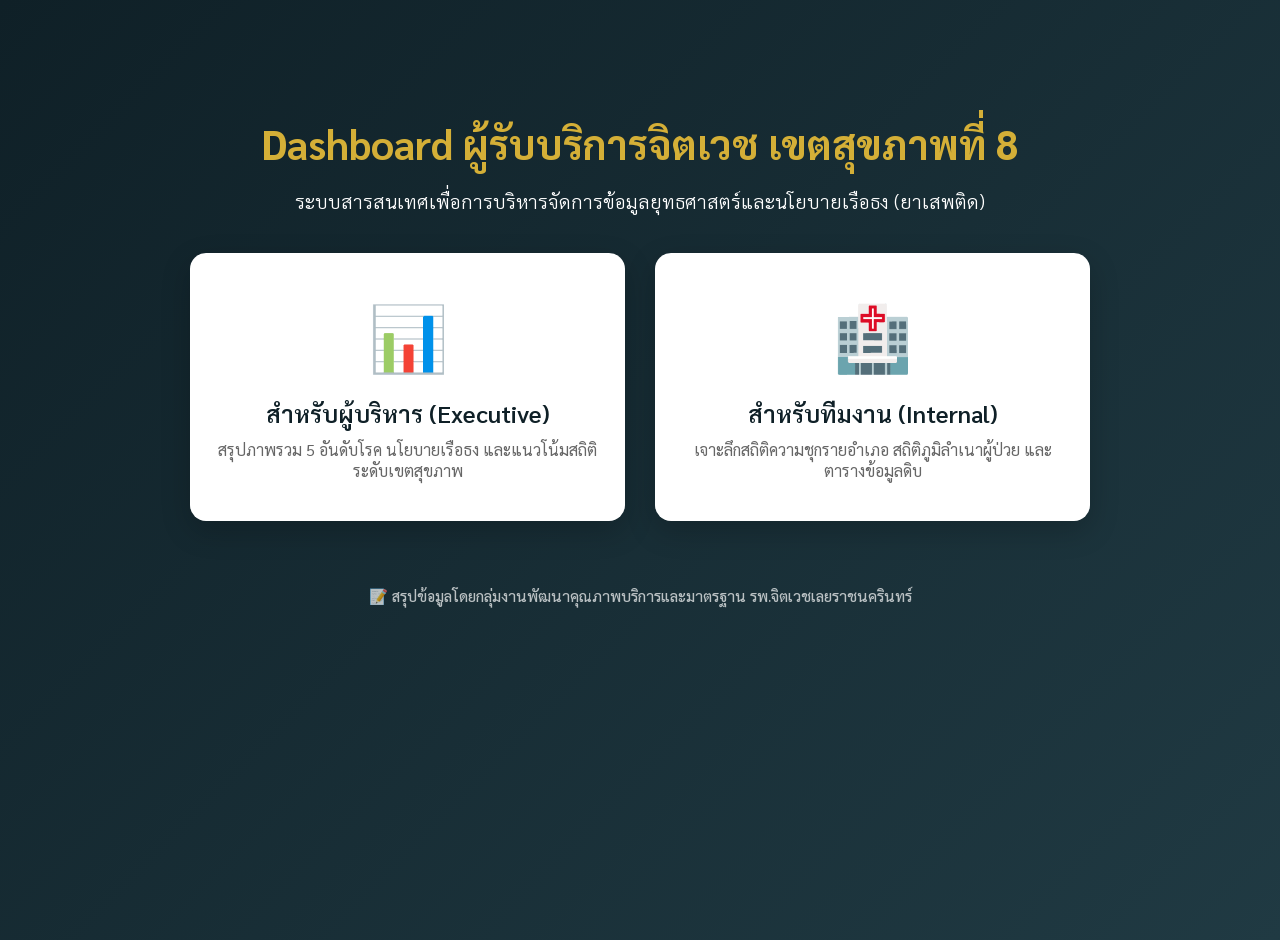
<file: index.html>
<!DOCTYPE html>
<html lang="th">
<head>
    <meta charset="UTF-8">
    <meta name="viewport" content="width=device-width, initial-scale=1.0">
    <title>ระบบสารสนเทศยุทธศาสตร์ | รพ.จิตเวชเลยราชนครินทร์</title>
    <link href="https://fonts.googleapis.com/css2?family=Sarabun:wght@300;400;500;600;700&display=swap" rel="stylesheet">
    <link rel="stylesheet" href="assets/style.css">
    <style>
        .landing-container { max-width: 900px; margin: 50px auto; padding: 20px; text-align: center; }
        .hero-title { color: var(--gold-accent); font-size: 2.5rem; margin-bottom: 10px; }
        .hero-subtitle { color: #fff; font-size: 1.2rem; font-weight: 300; margin-bottom: 40px; }
        .portal-grid { display: grid; grid-template-columns: repeat(auto-fit, minmax(300px, 1fr)); gap: 30px; }
        .portal-card { background: #fff; border-radius: 16px; padding: 40px 20px; text-decoration: none; color: var(--primary-dark); box-shadow: 0 10px 30px rgba(0,0,0,0.2); transition: transform 0.3s, box-shadow 0.3s; display: flex; flex-direction: column; align-items: center; }
        .portal-card:hover { transform: translateY(-5px); box-shadow: 0 15px 40px rgba(0,0,0,0.3); border-bottom: 4px solid var(--gold-accent); }
        .portal-icon { font-size: 4rem; margin-bottom: 20px; }
        .portal-title { font-size: 1.5rem; font-weight: 600; margin-bottom: 10px; }
        .portal-desc { color: #666; font-size: 1rem; }
    </style>
</head>
<body>
    <div class="landing-container">
        <h1 class="hero-title">Dashboard ผู้รับบริการจิตเวช เขตสุขภาพที่ 8</h1>
        <p class="hero-subtitle">ระบบสารสนเทศเพื่อการบริหารจัดการข้อมูลยุทธศาสตร์และนโยบายเรือธง (ยาเสพติด)</p>
        
        <div class="portal-grid">
            <a href="executive/overview.html" class="portal-card">
                <div class="portal-icon">📊</div>
                <div class="portal-title">สำหรับผู้บริหาร (Executive)</div>
                <div class="portal-desc">สรุปภาพรวม 5 อันดับโรค นโยบายเรือธง และแนวโน้มสถิติระดับเขตสุขภาพ</div>
            </a>
            
            <a href="internal/prevalence.html" class="portal-card">
                <div class="portal-icon">🏥</div>
                <div class="portal-title">สำหรับทีมงาน (Internal)</div>
                <div class="portal-desc">เจาะลึกสถิติความชุกรายอำเภอ สถิติภูมิลำเนาผู้ป่วย และตารางข้อมูลดิบ</div>
            </a>
        </div>
        
        <div class="credit-footer" style="background: transparent; color: rgba(255,255,255,0.7); text-align: center; margin-top: 50px; border: none;">
            📝 สรุปข้อมูลโดยกลุ่มงานพัฒนาคุณภาพบริการและมาตรฐาน รพ.จิตเวชเลยราชนครินทร์
        </div>
    </div>
</body>
</html>
</file>
<file: assets/style.css>
/* assets/style.css */
:root {
    --primary-dark: #0f2027;
    --primary-blue: #203a43;
    --primary-light: #2c5364;
    --gold-accent: #d4af37;
    --gold-hover: #f1c40f;
    --light-bg: #f8f9fa;
    --text-dark: #333333;
    --text-light: #ffffff;
    --danger-red: #e74c3c;
    --f15-color: #e74c3c; /* ยาบ้า */
    --f10-color: #f39c12; /* สุรา */
    --f12-color: #27ae60; /* กัญชา */
    --f19-color: #9b59b6; /* ผสม */
    --other-color: #95a5a6;
}

body { font-family: 'Sarabun', sans-serif; background: linear-gradient(135deg, var(--primary-dark), var(--primary-blue)); margin: 0; padding: 20px; color: var(--text-dark); min-height: 100vh; }
.container { max-width: 1400px; margin: 0 auto; background: var(--light-bg); border-radius: 16px; box-shadow: 0 10px 30px rgba(0,0,0,0.5); overflow: hidden; position: relative; }
.header { background: var(--primary-dark); color: var(--gold-accent); padding: 25px 20px; text-align: center; border-bottom: 4px solid var(--gold-accent); }
.header h1 { margin: 0; font-size: 1.8rem; letter-spacing: 1px; }
.header p { margin: 5px 0 0; color: #ccc; font-weight: 300; }

/* Navigation */
.main-nav { display: flex; background: var(--primary-light); padding: 10px; justify-content: center; gap: 10px; flex-wrap: wrap; }
.nav-btn { background: transparent; border: 1px solid rgba(255,255,255,0.2); color: var(--text-light); padding: 10px 20px; border-radius: 8px; font-family: inherit; font-size: 1.05rem; font-weight: 500; cursor: pointer; text-decoration: none; transition: all 0.3s; }
.nav-btn.active, .nav-btn:hover { background: var(--gold-accent); color: var(--primary-dark); border-color: var(--gold-accent); font-weight: 600; }

/* Controls */
.global-controls { display: flex; flex-wrap: wrap; justify-content: space-between; align-items: center; padding: 15px 20px; background: #fff; border-bottom: 1px solid #ddd; gap: 15px; }
.tabs { display: flex; flex-wrap: wrap; gap: 8px; }
.tab-btn { background: #fff; border: 2px solid var(--primary-blue); color: var(--primary-blue); padding: 8px 18px; border-radius: 20px; font-family: inherit; font-weight: 600; cursor: pointer; transition: all 0.3s; }
.tab-btn.active, .tab-btn:hover { background: var(--primary-blue); color: var(--gold-accent); }
.toggle-group { display: flex; background: #eee; border-radius: 20px; overflow: hidden; margin-left: auto; }
.toggle-btn { border: none; padding: 8px 25px; background: transparent; font-family: inherit; font-weight: 600; cursor: pointer; transition: 0.3s; color: #666; }
.toggle-btn.active { background: var(--gold-accent); color: var(--primary-dark); }

/* Layout & Cards */
.content-section { padding: 20px; animation: fadeIn 0.5s ease-in-out; }
@keyframes fadeIn { from { opacity: 0; transform: translateY(10px); } to { opacity: 1; transform: translateY(0); } }
.chart-grid { display: grid; grid-template-columns: repeat(auto-fit, minmax(320px, 1fr)); gap: 20px; }
.chart-grid-2 { display: grid; grid-template-columns: repeat(auto-fit, minmax(450px, 1fr)); gap: 20px; margin-bottom: 20px; }
.chart-card { background: #fff; border-radius: 12px; padding: 15px; box-shadow: 0 4px 10px rgba(0,0,0,0.08); border-top: 3px solid var(--primary-blue); }
.chart-card h3 { text-align: center; margin: 0 0 15px 0; font-size: 1.2rem; color: var(--primary-dark); border-bottom: 1px solid #eee; padding-bottom: 10px; }
.grid-chart-container { position: relative; height: 260px; width: 100%; }
.main-chart-container { position: relative; height: 350px; width: 100%; margin-bottom: 20px; background: #fff; padding: 15px; border-radius: 12px; box-shadow: 0 4px 10px rgba(0,0,0,0.05); }

/* Tables */
.table-responsive { overflow-x: auto; border-radius: 8px; box-shadow: 0 4px 10px rgba(0,0,0,0.08); margin-bottom: 20px; }
table { width: 100%; border-collapse: collapse; background: #fff; white-space: nowrap; }
th { background: var(--primary-blue); color: var(--gold-accent); padding: 12px 15px; text-align: right; font-weight: 500; position: sticky; top: 0; user-select: none; z-index: 10; }
th.sortable { cursor: pointer; transition: background 0.2s; }
th.sortable:hover { background: var(--primary-light); }
th:first-child { text-align: left; }
.sort-icon { display: inline-block; width: 16px; font-size: 0.8em; margin-left: 5px; color: #fff; }
td { padding: 10px 15px; text-align: right; border-bottom: 1px solid #eee; color: #444; }
td:first-child { text-align: left; font-weight: 600; color: var(--primary-blue); }
tbody tr:hover { background-color: #fcf8e3; }

/* Table specific colors */
.total-col { font-weight: bold; color: #b21f1f; }
.avg-col { font-weight: bold; color: #2ecc71; }
.pop-col { font-weight: 500; color: #34495e; background-color: #f8f9fa; }
.prev-col { font-weight: bold; color: #c0392b; background-color: #fdf2f0; }
.percent-col { font-weight: bold; color: var(--danger-red); background-color: #fce4ec; }
.bg-red-light { background-color: #f5b7b1 !important; color: #b03a2e; } 
.bg-orange-light { background-color: #fcd2a8 !important; color: #b9770e; }
.bg-green-light { background-color: #a3e4d7 !important; color: #117a65; }

.credit-footer { text-align: right; padding: 15px 25px; font-size: 0.95rem; color: #555; background-color: #eee; border-top: 1px solid #ddd; font-weight: 500; }

@media (max-width: 768px) {
    .global-controls { flex-direction: column; align-items: flex-start; }
    .toggle-group { width: 100%; margin-left: 0; margin-top: 10px; }
    .toggle-btn { flex: 1; }
    .main-chart-container { height: 250px; }
    .nav-btn { width: 100%; }
    .credit-footer { text-align: center; }
}
</file>
